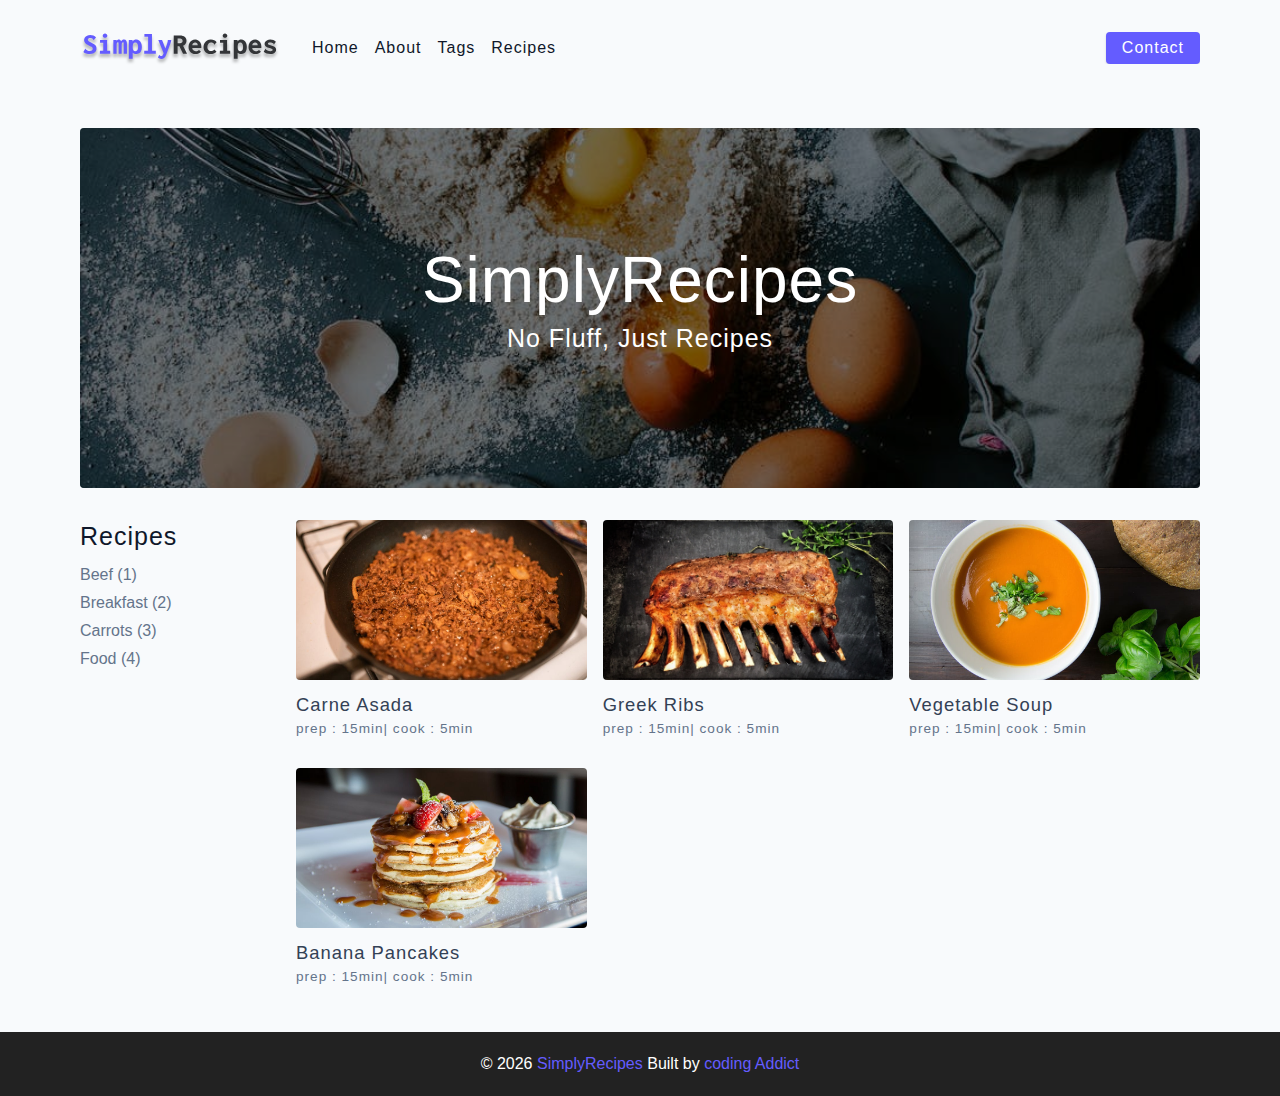
<file: index.html>
<!DOCTYPE html>
<html lang="en">
  <head>
    <meta charset="UTF-8" />
    <meta http-equiv="X-UA-Compatible" content="IE=edge" />
    <meta name="viewport" content="width=device-width, initial-scale=1.0" />
    <title>Simply Recipes || Starter</title>
    <!-- favicon -->
    <link rel="shortcut icon" href="./assets/favicon.ico" type="image/x-icon" />
    <!-- normalize -->
    <link rel="stylesheet" href="./css/normalize.css" />
    <!-- font-awesome -->
    <link
      rel="stylesheet"
      href="https://cdnjs.cloudflare.com/ajax/libs/font-awesome/5.14.0/css/all.min.css"
    />
    <!-- main css -->
    <link rel="stylesheet" href="./css/main.css" />
  </head>
  <body>
       <!-- nav  -->
       <nav class="navbar">
        <div class="nav-center">
          <!-- header -->
          <div class="nav-header">
            <a href="index.html" class="nav-logo">
              <img src="./assets/logo.svg" alt="simply recipes" />
            </a>
            <button class="nav-btn btn">
              <i class="fas fa-align-justify"></i>
            </button>
          </div>
          <!-- links -->
          <div class="nav-links">
            <a href="index.html" class="nav-link"> home </a>
            <a href="about.html" class="nav-link"> about </a>
            <a href="tags.html" class="nav-link"> tags </a>
            <a href="recipes.html" class="nav-link"> recipes </a>
            <div class="nav-link contact-link">
              <a href="contact.html" class="btn"> contact </a>
            </div>
          </div>
        </div>
      </nav>
      <!-- end of nav -->
      <!-- main --> 
       <main class="page">
        <!-- header -->
         <header class="hero">
          <div class="hero-container">
          <div class="hero-text">
            <h1>SimplyRecipes</h1>
            <h4>no fluff, just recipes</h4>
            </div>
          </div>
         </header>
         <!-- end of header -->

          <!-- recipes container -->
           <section class="recipes-container">
            <!-- tags container -->
             <div class="tags-container">
              <h4>recipes</h4>
              <div class="tags-list">
                <a href="tag-template.html"> Beef (1)</a>
                <a href="tag-template.html"> Breakfast (2)</a>
                <a href="tag-template.html"> carrots (3)</a>
                <a href="tag-template.html"> food (4)</a>
              </div>
             </div>
             <!-- end of tags container -->

             <!-- recipes list -->
             <div class="recipes-list">
              <!-- single recipe -->
               <a href="single-recipe.html" class="recipe">
                <img
                 src="./assets/recipes/recipe-1.jpeg"
                  alt="food"
                   class="img recipe-img"
                   />
                <h5>carne asada</h5>
                <p>prep : 15min| cook : 5min</p>
               </a>
               <!-- end of single recipe -->
            <!-- single recipe -->
            <a href="single-recipe.html" class="recipe">
              <img
               src="./assets/recipes/recipe-2.jpeg"
                alt="food"
                 class="img recipe-img"
                 />
              <h5>greek ribs</h5>
              <p>prep : 15min| cook : 5min</p>
             </a>
             <!-- end of single recipe -->
              <!-- single recipe -->
            <a href="single-recipe.html" class="recipe">
              <img
               src="./assets/recipes/recipe-3.jpeg"
                alt="food"
                 class="img recipe-img"
                 />
              <h5>vegetable soup</h5>
              <p>prep : 15min| cook : 5min</p>
             </a>
             <!-- end of single recipe -->
              <!-- single recipe -->
            <a href="single-recipe.html" class="recipe">
              <img
               src="./assets/recipes/recipe-4.jpeg"
                alt="food"
                 class="img recipe-img"
                 />
              <h5>banana pancakes</h5>
              <p>prep : 15min| cook : 5min</p>
             </a>
             <!-- end of single recipe -->
              </div>
              <!-- end recipes list -->
               </section>
               <!-- end of recipes container -->
       </main>
       <!-- end of main -->
        <!-- footer -->
         <footer class="page-footer">
          <p>
            &COPY; <span id="date"></span>
            <span class="footer-logo"> SimplyRecipes</span>
            Built by <a href="https://www.johnsmilga.com">coding Addict</a>
          </p>
         </footer>
       <script src="./js/app.js"></script>
  </body>
</html>
</file>
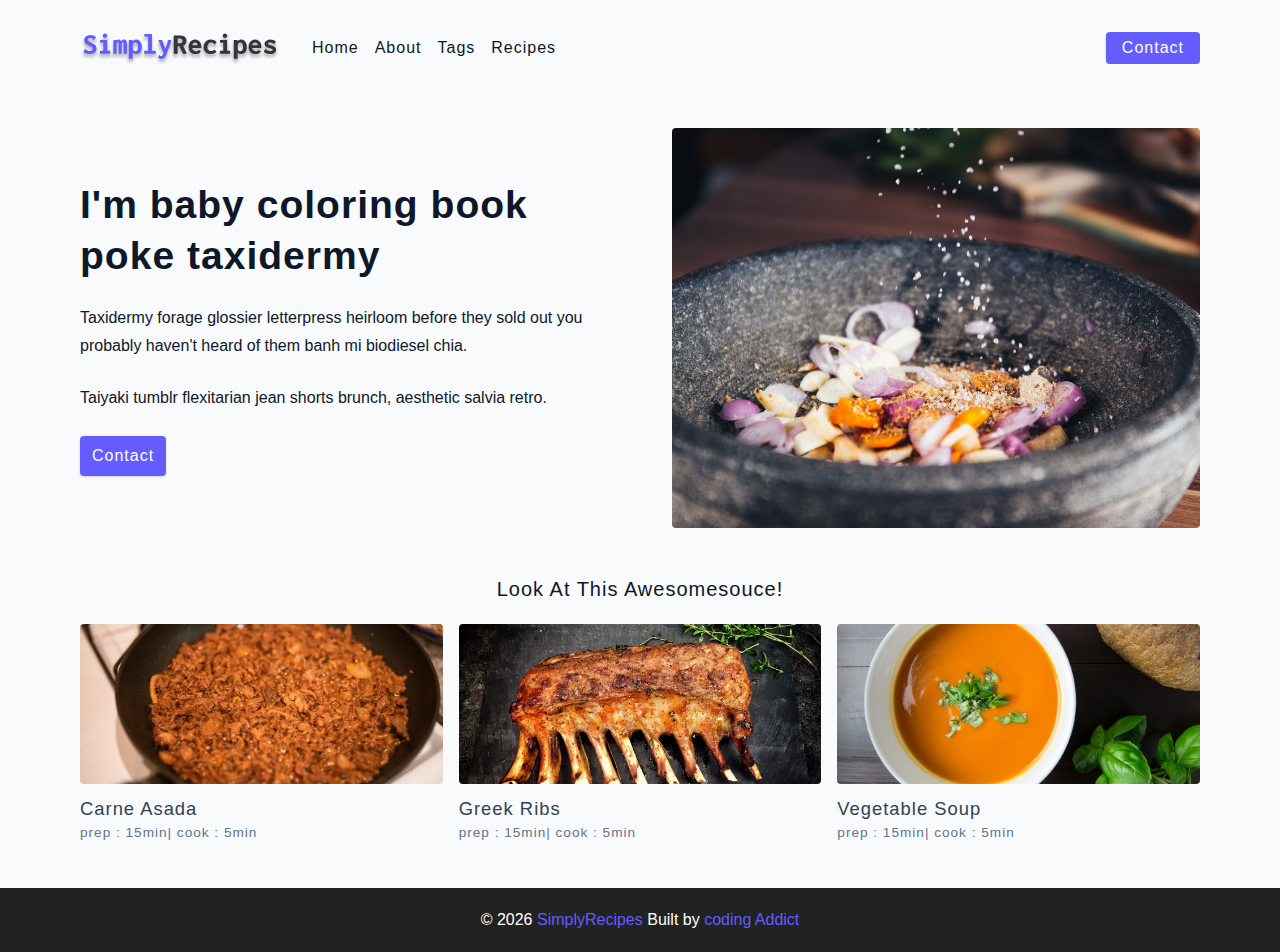
<file: about.html>
<!DOCTYPE html>
<html lang="en">
  <head>
    <meta charset="UTF-8" />
    <meta http-equiv="X-UA-Compatible" content="IE=edge" />
    <meta name="viewport" content="width=device-width, initial-scale=1.0" />
    <title>About</title>
    <!-- favicon -->
    <link rel="shortcut icon" href="./assets/favicon.ico" type="image/x-icon" />
    <!-- normalize -->
    <link rel="stylesheet" href="./css/normalize.css" />
    <!-- font-awesome -->
    <link
      rel="stylesheet"
      href="https://cdnjs.cloudflare.com/ajax/libs/font-awesome/5.14.0/css/all.min.css"
    />
    <!-- main css -->
    <link rel="stylesheet" href="./css/main.css" />
  </head>
  <body>
   <!-- nav  -->
   <nav class="navbar">
    <div class="nav-center">
      <!-- header -->
      <div class="nav-header">
        <a href="index.html" class="nav-logo">
          <img src="./assets/logo.svg" alt="simply recipes" />
        </a>
        <button class="nav-btn btn">
          <i class="fas fa-align-justify"></i>
        </button>
      </div>
      <!-- links -->
      <div class="nav-links">
        <a href="index.html" class="nav-link"> home </a>
        <a href="about.html" class="nav-link"> about </a>
        <a href="tags.html" class="nav-link"> tags </a>
        <a href="recipes.html" class="nav-link"> recipes </a>
        <div class="nav-link contact-link">
          <a href="contact.html" class="btn"> contact </a>
        </div>
      </div>
    </div>
  </nav>
  <!-- end of nav -->
  <!-- main --> 
   <main class="page">
    <section class="about-page">
      <article>
        <h2>I'm baby coloring book poke taxidermy</h2>
        <p>
          Taxidermy forage glossier letterpress heirloom before they sold out
          you probably haven't heard of them banh mi biodiesel chia.
        </p>
         <p>
          Taiyaki tumblr flexitarian jean shorts brunch, aesthetic salvia
          retro.
        </p>
          <a href="contact.html" class="btn"> contact </a> 
      </article>
      <img
       src="./assets/about.jpeg"
        alt="pouring salt"
         class="img about-img"
         />
    </section>
    <section class="featured-recipes">
    <h5 class="featured-title">Look At this Awesomesouce!</h5>
    <!-- recipes list -->
    <div class="recipes-list">
      <!-- single recipe -->
       <a href="single-recipe.html" class="recipe">
        <img
         src="./assets/recipes/recipe-1.jpeg"
          alt="food"
           class="img recipe-img"
           />
        <h5>carne asada</h5>
        <p>prep : 15min| cook : 5min</p>
       </a>
       <!-- end of single recipe -->
    <!-- single recipe -->
    <a href="single-recipe.html" class="recipe">
      <img
       src="./assets/recipes/recipe-2.jpeg"
        alt="food"
         class="img recipe-img"
         />
      <h5>greek ribs</h5>
      <p>prep : 15min| cook : 5min</p>
     </a>
     <!-- end of single recipe -->
      <!-- single recipe -->
    <a href="single-recipe.html" class="recipe">
      <img
       src="./assets/recipes/recipe-3.jpeg"
        alt="food"
         class="img recipe-img"
         />
      <h5>vegetable soup</h5>
      <p>prep : 15min| cook : 5min</p>
     </a>
     <!-- end of single recipe -->
      </div>
      <!-- end recipes list -->
    </section>
   </main>
   <!-- end of main -->
    <!-- footer -->
     <footer class="page-footer">
      <p>
        &COPY; <span id="date"></span>
        <span class="footer-logo"> SimplyRecipes</span>
        Built by <a href="https://www.johnsmilga.com">coding Addict</a>
      </p>
     </footer>
   <script src="./js/app.js"></script>
</body>
</html>
</file>
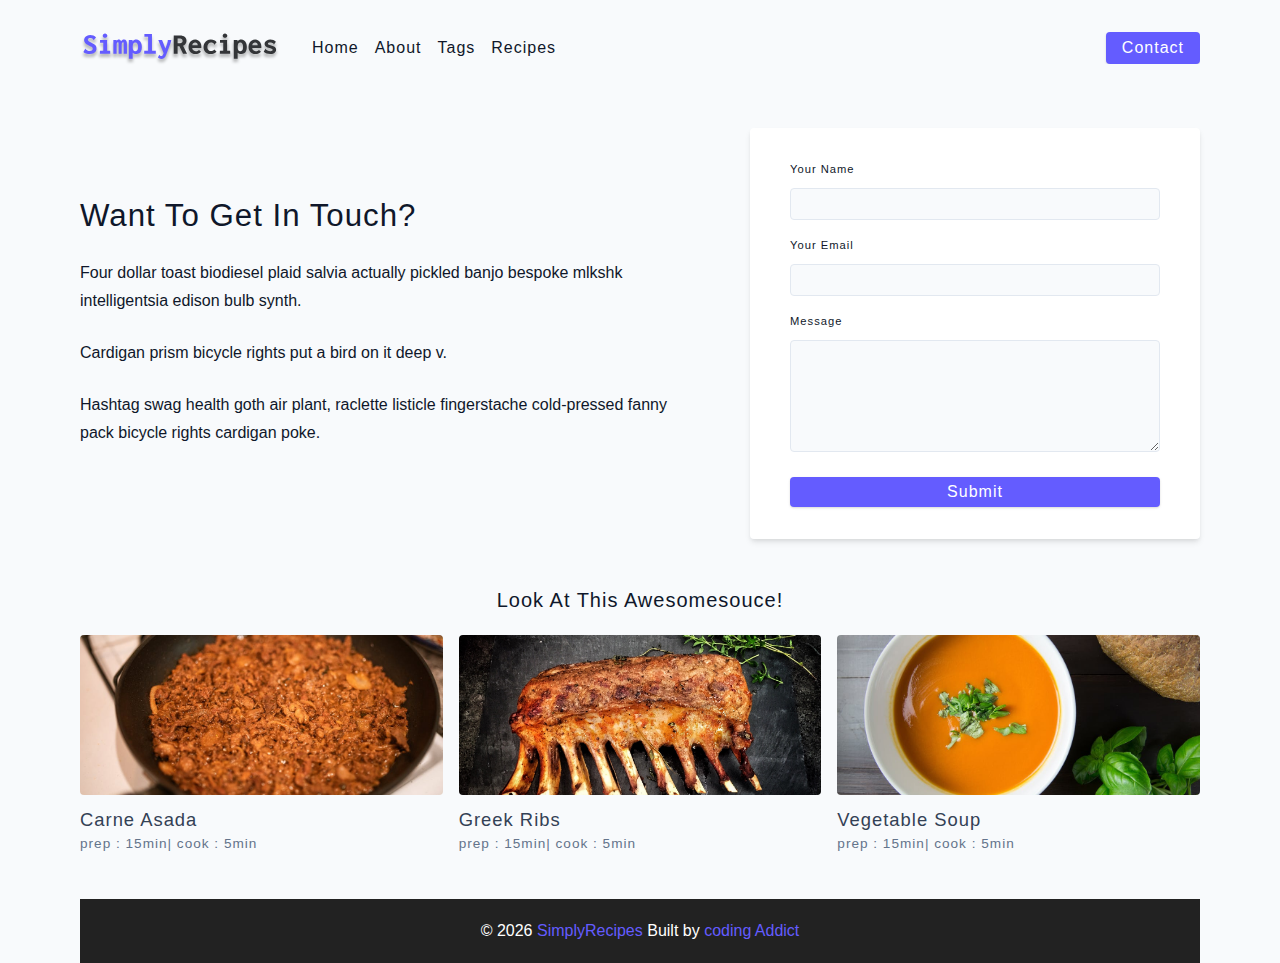
<file: contact.html>
<!DOCTYPE html>
<html lang="en">
  <head>
    <meta charset="UTF-8" />
    <meta http-equiv="X-UA-Compatible" content="IE=edge" />
    <meta name="viewport" content="width=device-width, initial-scale=1.0" />
    <title>Contact</title>
    <!-- favicon -->
    <link rel="shortcut icon" href="./assets/favicon.ico" type="image/x-icon" />
    <!-- normalize -->
    <link rel="stylesheet" href="./css/normalize.css" />
    <!-- font-awesome -->
    <link
      rel="stylesheet"
      href="https://cdnjs.cloudflare.com/ajax/libs/font-awesome/5.14.0/css/all.min.css"
    />
    <!-- main css -->
    <link rel="stylesheet" href="./css/main.css" />
  </head>
  <body>
   <!-- nav  -->
   <nav class="navbar">
    <div class="nav-center">
      <!-- header -->
      <div class="nav-header">
        <a href="index.html" class="nav-logo">
          <img src="./assets/logo.svg" alt="simply recipes" />
        </a>
        <button class="nav-btn btn">
          <i class="fas fa-align-justify"></i>
        </button>
      </div>
      <!-- links -->
      <div class="nav-links">
        <a href="index.html" class="nav-link"> home </a>
        <a href="about.html" class="nav-link"> about </a>
        <a href="tags.html" class="nav-link"> tags </a>
        <a href="recipes.html" class="nav-link"> recipes </a>
        <div class="nav-link contact-link">
          <a href="contact.html" class="btn"> contact </a>
        </div>
      </div>
    </div>
  </nav>
  <!-- end of nav -->
  <!-- main --> 
   <main class="page">
   <section class="contact-container">
    <article class="contact-info">
      <h3>Want To Get In Touch?</h3>
      <p>
        Four dollar toast biodiesel plaid salvia actually pickled banjo
        bespoke mlkshk intelligentsia edison bulb synth.
      </p>
      <p>Cardigan prism bicycle rights put a bird on it deep v.</p>
      <p>
        Hashtag swag health goth air plant, raclette listicle fingerstache
        cold-pressed fanny pack bicycle rights cardigan poke.
      </p> 
    </article>
    <article>
      <form class="form contact-form">
        <!-- single form row -->
        <div class="form-row">
          <label form="name" class="form-label">your name</label>
          <input type="text" name="name" id="name" class="form-input" />
        </div>
        <!-- end of single form row -->
         <!-- single form row -->
        <div class="form-row">
          <label form="email" class="form-label">your email</label>
          <input type="text" name="email" id="email" class="form-input" />
        </div>
        <!-- end of single form row -->
         <div class="form-row">
          <label for="message" class="form-label">message</label>
          <textarea
           name="message"
            id="message"
             class="form-textarea"
             ></textarea>
         </div>
         <button type="submit" class="btn btn-block">submit</button>
      </form>
    </article>
   </section>
   <section class="featured-recipes"></section>
    <h5 class="featured-title">Look At this Awesomesouce!</h5>
    <!-- recipes list -->
    <div class="recipes-list">
      <!-- single recipe -->
       <a href="single-recipe.html" class="recipe">
        <img
         src="./assets/recipes/recipe-1.jpeg"
          alt="food"
           class="img recipe-img"
           />
        <h5>carne asada</h5>
        <p>prep : 15min| cook : 5min</p>
       </a>
       <!-- end of single recipe -->
    <!-- single recipe -->
    <a href="single-recipe.html" class="recipe">
      <img
       src="./assets/recipes/recipe-2.jpeg"
        alt="food"
         class="img recipe-img"
         />
      <h5>greek ribs</h5>
      <p>prep : 15min| cook : 5min</p>
     </a>
     <!-- end of single recipe -->
      <!-- single recipe -->
    <a href="single-recipe.html" class="recipe">
      <img
       src="./assets/recipes/recipe-3.jpeg"
        alt="food"
         class="img recipe-img"
         />
      <h5>vegetable soup</h5>
      <p>prep : 15min| cook : 5min</p>
     </a>
     <!-- end of single recipe -->
      </div>
      <!-- end recipes list -->
    </section>
   <!-- end of main -->
    <!-- footer -->
     <footer class="page-footer">
      <p>
        &COPY; <span id="date"></span>
        <span class="footer-logo"> SimplyRecipes</span>
        Built by <a href="https://www.johnsmilga.com">coding Addict</a>
      </p>
     </footer>
   <script src="./js/app.js"></script>
</body>
</html>
</file>
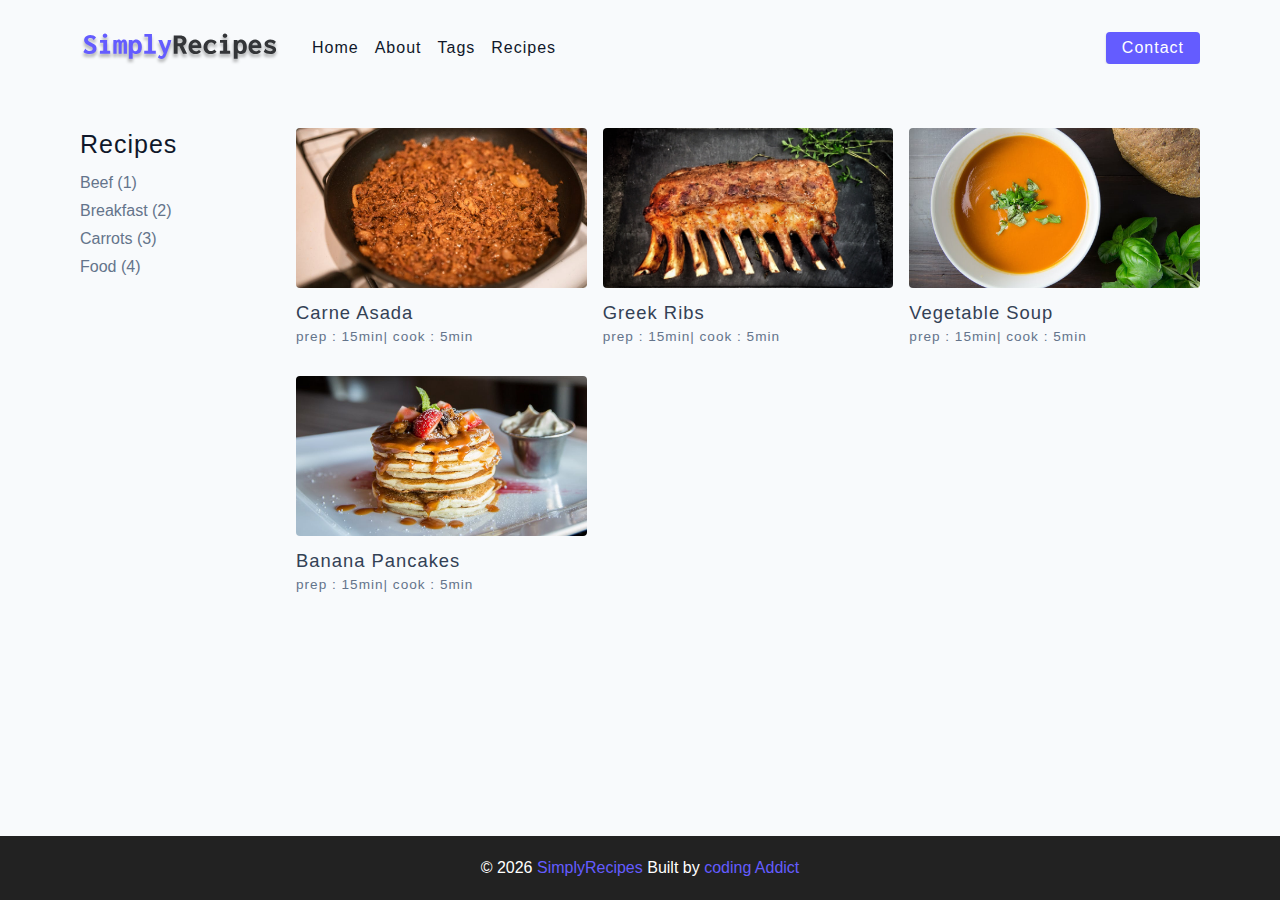
<file: recipes.html>
<!DOCTYPE html>
<html lang="en">
  <head>
    <meta charset="UTF-8" />
    <meta http-equiv="X-UA-Compatible" content="IE=edge" />
    <meta name="viewport" content="width=device-width, initial-scale=1.0" />
    <title>Recipes</title>
    <!-- favicon -->
    <link rel="shortcut icon" href="./assets/favicon.ico" type="image/x-icon" />
    <!-- normalize -->
    <link rel="stylesheet" href="./css/normalize.css" />
    <!-- font-awesome -->
    <link
      rel="stylesheet"
      href="https://cdnjs.cloudflare.com/ajax/libs/font-awesome/5.14.0/css/all.min.css"
    />
    <!-- main css -->
    <link rel="stylesheet" href="./css/main.css" />
  </head>
  <body>
   <!-- nav  -->
   <nav class="navbar">
    <div class="nav-center">
      <!-- header -->
      <div class="nav-header">
        <a href="index.html" class="nav-logo">
          <img src="./assets/logo.svg" alt="simply recipes" />
        </a>
        <button class="nav-btn btn">
          <i class="fas fa-align-justify"></i>
        </button>
      </div>
      <!-- links -->
      <div class="nav-links">
        <a href="index.html" class="nav-link"> home </a>
        <a href="about.html" class="nav-link"> about </a>
        <a href="tags.html" class="nav-link"> tags </a>
        <a href="recipes.html" class="nav-link"> recipes </a>
        <div class="nav-link contact-link">
          <a href="contact.html" class="btn"> contact </a>
        </div>
      </div>
    </div>
  </nav>
  <!-- end of nav -->
  <!-- main --> 
   <main class="page">
   <!-- recipes container -->
   <section class="recipes-container">
    <!-- tags container -->
     <div class="tags-container">
      <h4>recipes</h4>
      <div class="tags-list">
        <a href="tag-template.html"> Beef (1)</a>
        <a href="tag-template.html"> Breakfast (2)</a>
        <a href="tag-template.html"> carrots (3)</a>
        <a href="tag-template.html"> food (4)</a>
      </div>
     </div>
     <!-- end of tags container -->

     <!-- recipes list -->
     <div class="recipes-list">
      <!-- single recipe -->
       <a href="single-recipe.html" class="recipe">
        <img
         src="./assets/recipes/recipe-1.jpeg"
          alt="food"
           class="img recipe-img"
           />
        <h5>carne asada</h5>
        <p>prep : 15min| cook : 5min</p>
       </a>
       <!-- end of single recipe -->
    <!-- single recipe -->
    <a href="single-recipe.html" class="recipe">
      <img
       src="./assets/recipes/recipe-2.jpeg"
        alt="food"
         class="img recipe-img"
         />
      <h5>greek ribs</h5>
      <p>prep : 15min| cook : 5min</p>
     </a>
     <!-- end of single recipe -->
      <!-- single recipe -->
    <a href="single-recipe.html" class="recipe">
      <img
       src="./assets/recipes/recipe-3.jpeg"
        alt="food"
         class="img recipe-img"
         />
      <h5>vegetable soup</h5>
      <p>prep : 15min| cook : 5min</p>
     </a>
     <!-- end of single recipe -->
      <!-- single recipe -->
    <a href="single-recipe.html" class="recipe">
      <img
       src="./assets/recipes/recipe-4.jpeg"
        alt="food"
         class="img recipe-img"
         />
      <h5>banana pancakes</h5>
      <p>prep : 15min| cook : 5min</p>
     </a>
     <!-- end of single recipe -->
      </div>
      <!-- end recipes  -->
       </section>
       <!-- end of recipes container -->
        </main>
   <!-- end of main -->
    <!-- footer -->
     <footer class="page-footer">
      <p>
        &COPY; <span id="date"></span>
        <span class="footer-logo"> SimplyRecipes</span>
        Built by <a href="https://www.johnsmilga.com">coding Addict</a>
      </p>
     </footer>
   <script src="./js/app.js"></script>
</body>
</html>
</file>
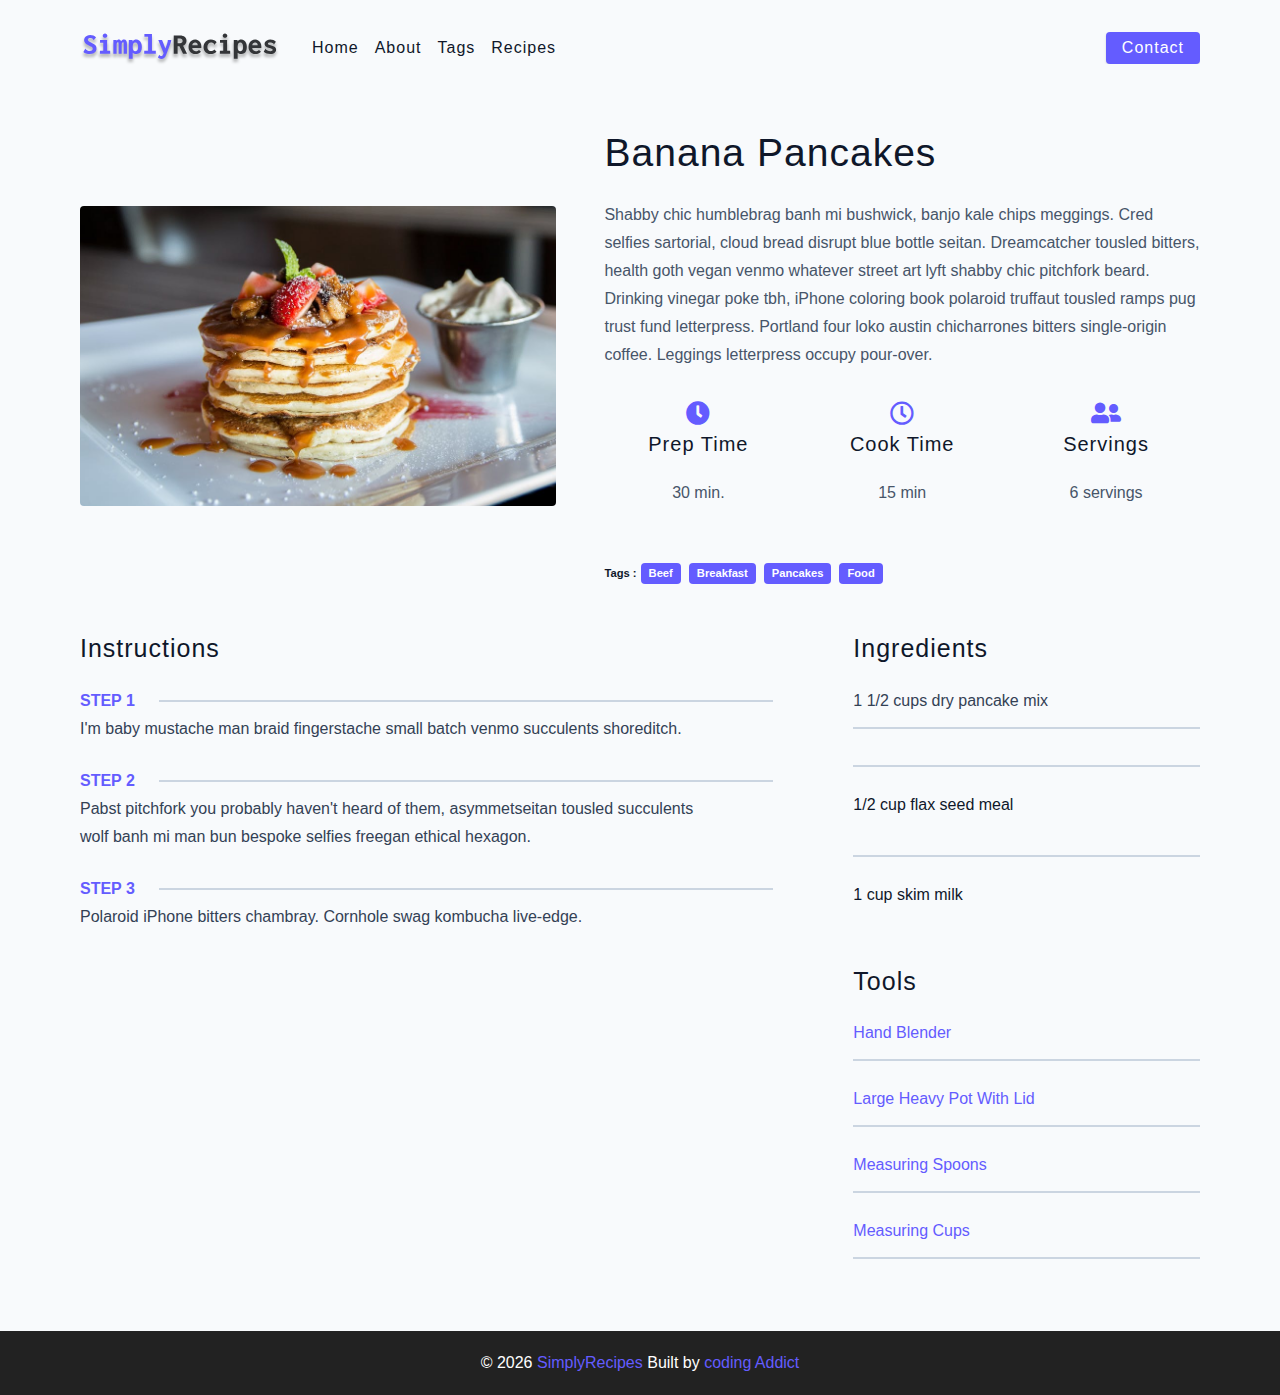
<file: single-recipe.html>
<!DOCTYPE html>
<html lang="en">
  <head>
    <meta charset="UTF-8" />
    <meta http-equiv="X-UA-Compatible" content="IE=edge" />
    <meta name="viewport" content="width=device-width, initial-scale=1.0" />
    <title>Single Recipe</title>
    <!-- favicon -->
    <link rel="shortcut icon" href="./assets/favicon.ico" type="image/x-icon" />
    <!-- normalize -->
    <link rel="stylesheet" href="./css/normalize.css" />
    <!-- font-awesome -->
    <link
      rel="stylesheet"
      href="https://cdnjs.cloudflare.com/ajax/libs/font-awesome/5.14.0/css/all.min.css"
    />
    <!-- main css -->
    <link rel="stylesheet" href="./css/main.css" />
  </head>
  <body>
   <!-- nav  -->
   <nav class="navbar">
    <div class="nav-center">
      <!-- header -->
      <div class="nav-header">
        <a href="index.html" class="nav-logo">
          <img src="./assets/logo.svg" alt="simply recipes" />
        </a>
        <button class="nav-btn btn">
          <i class="fas fa-align-justify"></i>
        </button>
      </div>
      <!-- links -->
      <div class="nav-links">
        <a href="index.html" class="nav-link"> home </a>
        <a href="about.html" class="nav-link"> about </a>
        <a href="tags.html" class="nav-link"> tags </a>
        <a href="recipes.html" class="nav-link"> recipes </a>
        <div class="nav-link contact-link">
          <a href="contact.html" class="btn"> contact </a>
        </div>
      </div>
    </div>
  </nav>
  <!-- end of nav --> 
   <main class="page">
    <div class="recipe-page">
      <selection class="recipe-hero">
        <img src="./assets/recipes/recipe-4.jpeg"
         class="img recipe-hero-img"
          alt="pancakes"
          />
          <article>
            <h2>Banana pancakes</h2>
            <p>
              Shabby chic humblebrag banh mi bushwick, banjo kale chips
              meggings. Cred selfies sartorial, cloud bread disrupt blue bottle
              seitan. Dreamcatcher tousled bitters, health goth vegan venmo
              whatever street art lyft shabby chic pitchfork beard. Drinking
              vinegar poke tbh, iPhone coloring book polaroid truffaut tousled
              ramps pug trust fund letterpress. Portland four loko austin
              chicharrones bitters single-origin coffee. Leggings letterpress
              occupy pour-over. 
            </p>
            <!-- recipe icons -->
             <div class="recipe-icons">
              <!-- single recipe icon -->
              <article>
                <i class="fas fa-clock"></i>
                <h5>prep time</h5>
                <p>30 min.</p>
              </article>
                <!-- single recipe icon -->
                <article>
                  <i class="far fa-clock"></i>
                  <h5>cook time</h5>
                  <p>15 min</p>
                  </article>
                   <!-- single recipe icon -->
               <article>
                <i class="fas fa-user-friends"></i>
                <h5>servings</h5>
                <p>6 servings</p>
                </article>
             </div>
             <!-- recipe tags -->
              <div class="recipe-tags">
                Tags : <a href="tag-template.html">beef</a>
                <a href="tag-template.html">breakfast</a><a href="tag-template.html">pancakes</a><a href="tag-template.html">food</a>
              </div>
          </article>
      </selection>
      <!-- recipe content -->
      <section class="recipe-content">
        <article>
          <h4>instructions</h4>
          <!-- single instruction -->
           <div class="single-instruction">
            <header>
              <p>step 1</p>
              <div></div>
            </header>
            <p>
              I'm baby mustache man braid fingerstache small batch venmo
              succulents shoreditch. 
            </p>
            <!-- single instruction -->
           <div class="single-instruction">
            <header>
              <p>step 2</p>
              <div></div>
            </header>
            <p>
              Pabst pitchfork you probably haven't heard of them, asymmetseitan tousled succulents wolf banh mi man bun bespoke selfies freegan ethical hexagon.
            </p>
            <!-- single instruction -->
           <div class="single-instruction">
            <header>
              <p>step 3</p>
              <div></div>
            </header>
            <p>
              Polaroid iPhone bitters chambray. Cornhole swag kombucha live-edge.
            </p>
           </div>
           <!-- end of single instruction-->  
        </article>
        <article class="second-column">
          <div>
            <h4>ingredients</h4>
            <p class="single-ingredient">
            1 1/2 cups dry pancake mix
            </p>
            <p class="single-ingredient"></p>
            1/2 cup flax seed meal
            </p>
            <p class="single-ingredient"></p>
            1 cup skim milk
            </p>
          </div>
          <div>
            <h4>tools</h4>
            <p class="single-tool">Hand Blender</p>
            <p class="single-tool">Large Heavy Pot With Lid</p>
            <p class="single-tool">Measuring Spoons</p>
            <p class="single-tool">Measuring Cups</p>
          </div>
        </article>
      </section>
    </div>
  </main>
    <!-- footer -->
     <footer class="page-footer">
      <p>
        &COPY; <span id="date"></span>
        <span class="footer-logo"> SimplyRecipes</span>
        Built by <a href="https://www.johnsmilga.com">coding Addict</a>
      </p>
     </footer>
   <script src="./js/app.js"></script>
</body>
</html>
</file>
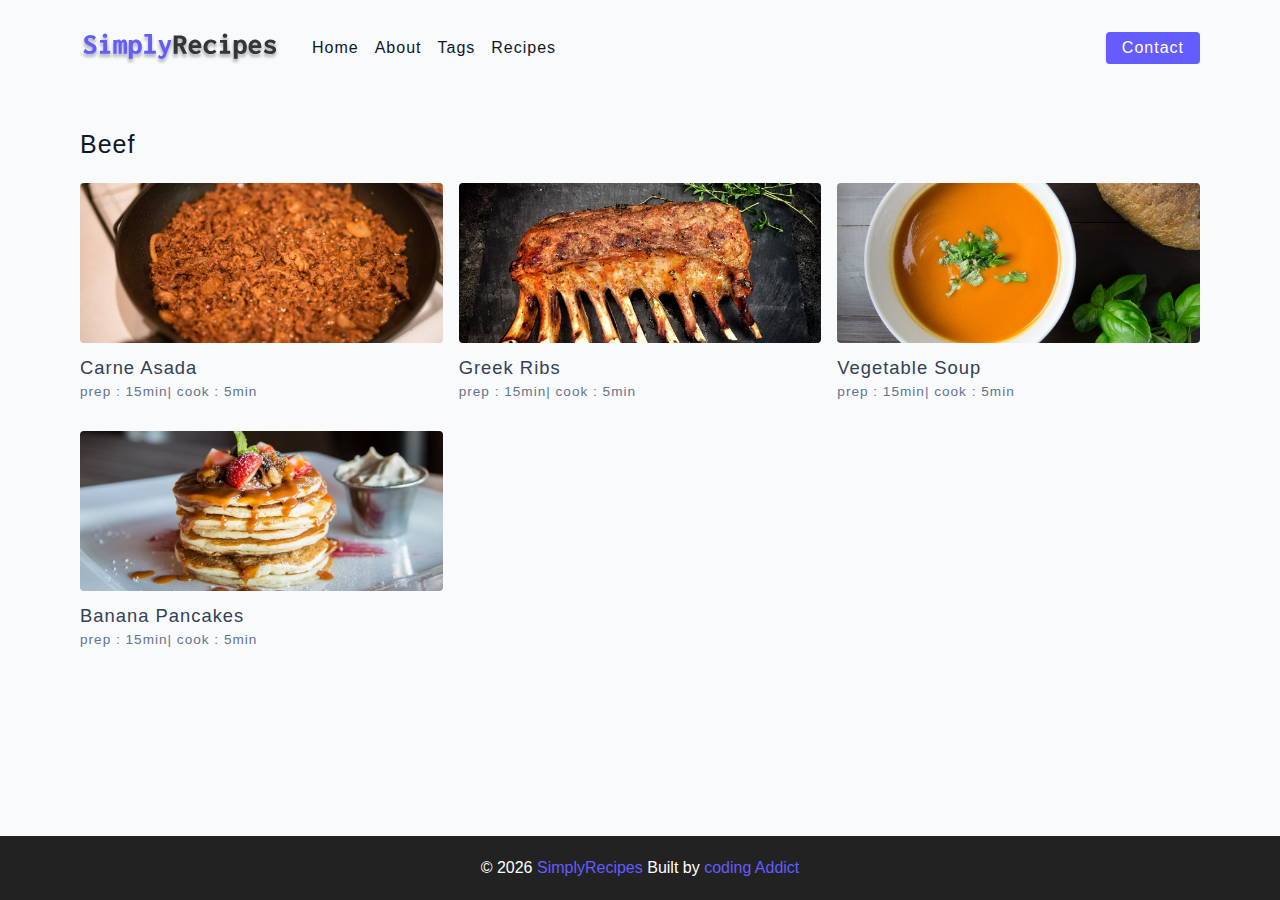
<file: tag-template.html>
<!DOCTYPE html>
<html lang="en">
  <head>
    <meta charset="UTF-8" />
    <meta http-equiv="X-UA-Compatible" content="IE=edge" />
    <meta name="viewport" content="width=device-width, initial-scale=1.0" />
    <title>Beef</title>
    <!-- favicon -->
    <link rel="shortcut icon" href="./assets/favicon.ico" type="image/x-icon" />
    <!-- normalize -->
    <link rel="stylesheet" href="./css/normalize.css" />
    <!-- font-awesome -->
    <link
      rel="stylesheet"
      href="https://cdnjs.cloudflare.com/ajax/libs/font-awesome/5.14.0/css/all.min.css"
    />
    <!-- main css -->
    <link rel="stylesheet" href="./css/main.css" />
  </head>
  <body>
   <!-- nav  -->
   <nav class="navbar">
    <div class="nav-center">
      <!-- header -->
      <div class="nav-header">
        <a href="index.html" class="nav-logo">
          <img src="./assets/logo.svg" alt="simply recipes" />
        </a>
        <button class="nav-btn btn">
          <i class="fas fa-align-justify"></i>
        </button>
      </div>
      <!-- links -->
      <div class="nav-links">
        <a href="index.html" class="nav-link"> home </a>
        <a href="about.html" class="nav-link"> about </a>
        <a href="tags.html" class="nav-link"> tags </a>
        <a href="recipes.html" class="nav-link"> recipes </a>
        <div class="nav-link contact-link">
          <a href="contact.html" class="btn"> contact </a>
        </div>
      </div>
    </div>
  </nav>
  <!-- end of nav -->
  <!-- main --> 
   <main class="page">
    <div>
      <h4>Beef</h4>
     <!-- recipes list -->
     <div class="recipes-list">
      <!-- single recipe -->
       <a href="single-recipe.html" class="recipe">
        <img
         src="./assets/recipes/recipe-1.jpeg"
          alt="food"
           class="img recipe-img"
           />
        <h5>carne asada</h5>
        <p>prep : 15min| cook : 5min</p>
       </a>
       <!-- end of single recipe -->
    <!-- single recipe -->
    <a href="single-recipe.html" class="recipe">
      <img
       src="./assets/recipes/recipe-2.jpeg"
        alt="food"
         class="img recipe-img"
         />
      <h5>greek ribs</h5>
      <p>prep : 15min| cook : 5min</p>
     </a>
     <!-- end of single recipe -->
      <!-- single recipe -->
    <a href="single-recipe.html" class="recipe">
      <img
       src="./assets/recipes/recipe-3.jpeg"
        alt="food"
         class="img recipe-img"
         />
      <h5>vegetable soup</h5>
      <p>prep : 15min| cook : 5min</p>
     </a>
     <!-- end of single recipe -->
      <!-- single recipe -->
    <a href="single-recipe.html" class="recipe">
      <img
       src="./assets/recipes/recipe-4.jpeg"
        alt="food"
         class="img recipe-img"
         />
      <h5>banana pancakes</h5>
      <p>prep : 15min| cook : 5min</p>
     </a>
     <!-- end of single recipe -->
      </div>
      <!-- end recipes  --> 
    </div>
   </main>
   <!-- end of main -->
    <!-- footer -->
     <footer class="page-footer">
      <p>
        &COPY; <span id="date"></span>
        <span class="footer-logo"> SimplyRecipes</span>
        Built by <a href="https://www.johnsmilga.com">coding Addict</a>
      </p>
     </footer>
   <script src="./js/app.js"></script>
</body>
</html>
</file>
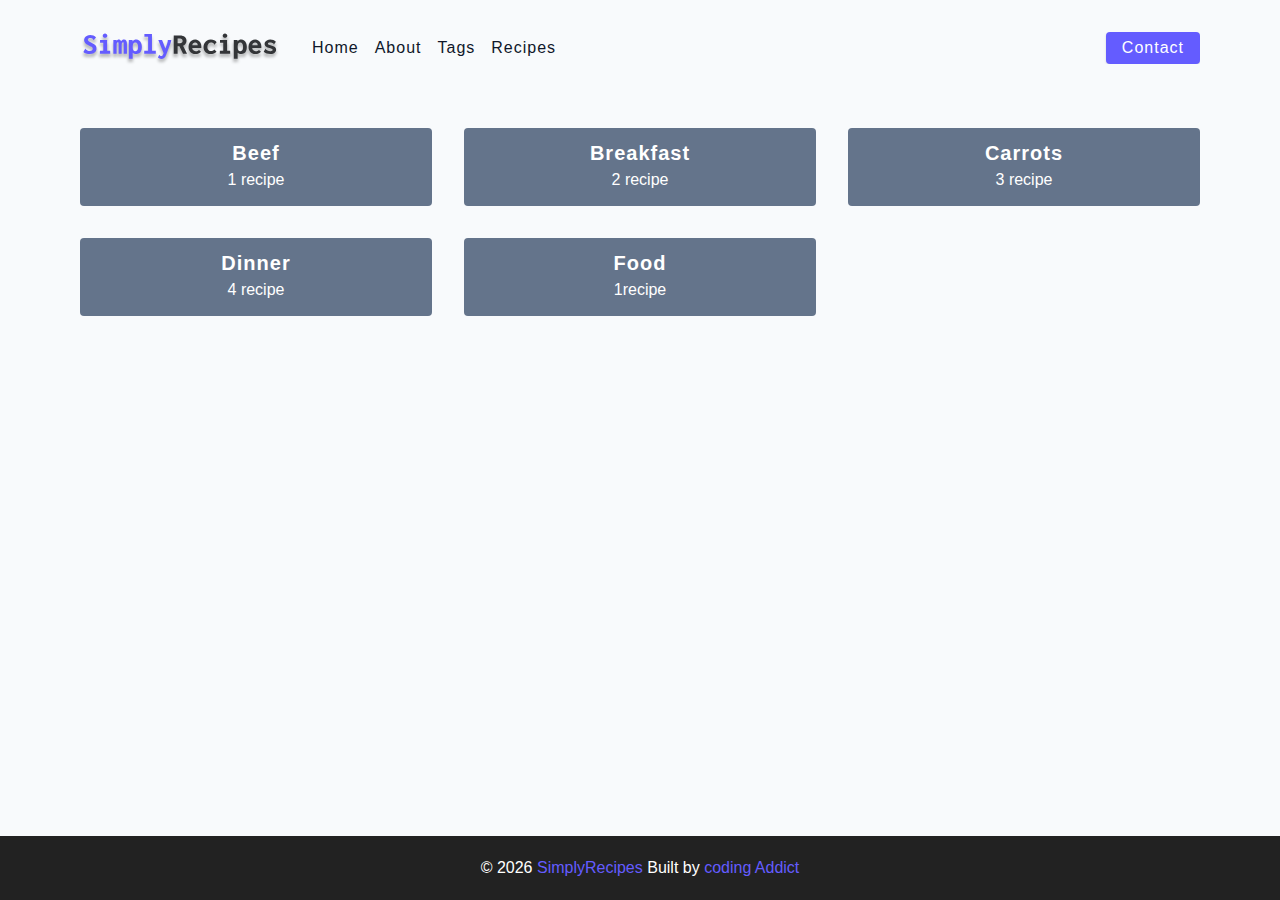
<file: tags.html>
<!DOCTYPE html>
<html lang="en">
  <head>
    <meta charset="UTF-8" />
    <meta http-equiv="X-UA-Compatible" content="IE=edge" />
    <meta name="viewport" content="width=device-width, initial-scale=1.0" />
    <title>Tags</title>
    <!-- favicon -->
    <link rel="shortcut icon" href="./assets/favicon.ico" type="image/x-icon" />
    <!-- normalize -->
    <link rel="stylesheet" href="./css/normalize.css" />
    <!-- font-awesome -->
    <link
      rel="stylesheet"
      href="https://cdnjs.cloudflare.com/ajax/libs/font-awesome/5.14.0/css/all.min.css"
    />
    <!-- main css -->
    <link rel="stylesheet" href="./css/main.css" />
  </head>
  <body>
   <!-- nav  -->
   <nav class="navbar">
    <div class="nav-center">
      <!-- header -->
      <div class="nav-header">
        <a href="index.html" class="nav-logo">
          <img src="./assets/logo.svg" alt="simply recipes" />
        </a>
        <button class="nav-btn btn">
          <i class="fas fa-align-justify"></i>
        </button>
      </div>
      <!-- links -->
      <div class="nav-links">
        <a href="index.html" class="nav-link"> home </a>
        <a href="about.html" class="nav-link"> about </a>
        <a href="tags.html" class="nav-link"> tags </a>
        <a href="recipes.html" class="nav-link"> recipes </a>
        <div class="nav-link contact-link">
          <a href="contact.html" class="btn"> contact </a>
        </div>
      </div>
    </div>
  </nav>
  <!-- end of nav -->
  <!-- main --> 
   <main class="page">
   <section class="tags-wrapper">
    <!-- single tag -->
     <a href="tag-template.html" class="tag">
      <h5>Beef</h5>
      <p>1 recipe</p>
     </a>
     <!-- end of single tag-->
      <!-- single tag -->
     <a href="tag-template.html" class="tag">
      <h5>Breakfast</h5>
      <p>2 recipe</p>
     </a>
     <!-- end of single tag-->
      <!-- single tag -->
     <a href="tag-template.html" class="tag">
      <h5>carrots</h5>
      <p>3 recipe</p>
     </a>
     <!-- end of single tag-->
      <!-- single tag -->
     <a href="tag-template.html" class="tag">
      <h5>dinner</h5>
      <p>4 recipe</p>
     </a>
     <!-- end of single tag-->
      <!-- single tag -->
     <a href="tag-template.html" class="tag">
      <h5>food</h5>
      <p> 1recipe</p>
     </a>
     <!-- end of single tag-->
   </section>
   </main>
   <!-- end of main -->
    <!-- footer -->
     <footer class="page-footer">
      <p>
        &COPY; <span id="date"></span>
        <span class="footer-logo"> SimplyRecipes</span>
        Built by <a href="https://www.johnsmilga.com">coding Addict</a>
      </p>
     </footer>
   <script src="./js/app.js"></script>
</body>
</html>
</file>
<file: css/main.css>
*,
::after,
::before {
  box-sizing: border-box;
}
/* fonts */

@import url('https://fonts.googleapis.com/css2?family=Roboto:wght@400;500;600&family=Montserrat&display=swap');
html {
  font-size: 100%;
} /*16px*/

:root {
  /* colors */
  --primary-100: #e2e0ff;
  --primary-200: #c1beff;
  --primary-300: #a29dff;
  --primary-400: #837dff;
  --primary-500: #645cff;
  --primary-600: #504acc;
  --primary-700: #3c3799;
  --primary-800: #282566;
  --primary-900: #141233;

  /* grey */
  --grey-50: #f8fafc;
  --grey-100: #f1f5f9;
  --grey-200: #e2e8f0;
  --grey-300: #cbd5e1;
  --grey-400: #94a3b8;
  --grey-500: #64748b;
  --grey-600: #475569;
  --grey-700: #334155;
  --grey-800: #1e293b;
  --grey-900: #0f172a;
  /* rest of the colors */
  --black: #222;
  --white: #fff;
  --red-light: #f8d7da;
  --red-dark: #842029;
  --green-light: #d1e7dd;
  --green-dark: #0f5132;

  /* fonts  */
  --headingFont: 'Roboto', sans-serif;
  --bodyFont: 'Nunito', sans-serif;
  --smallText: 0.7em;
  /* rest of the vars */
  --backgroundColor: var(--grey-50);
  --textColor: var(--grey-900);
  --borderRadius: 0.25rem;
  --letterSpacing: 1px;
  --transition: 0.3s ease-in-out all;
  --max-width: 1120px;
  --fixed-width: 600px;

  /* box shadow*/
  --shadow-1: 0 1px 3px 0 rgba(0, 0, 0, 0.1), 0 1px 2px 0 rgba(0, 0, 0, 0.06);
  --shadow-2: 0 4px 6px -1px rgba(0, 0, 0, 0.1),
    0 2px 4px -1px rgba(0, 0, 0, 0.06);
  --shadow-3: 0 10px 15px -3px rgba(0, 0, 0, 0.1),
    0 4px 6px -2px rgba(0, 0, 0, 0.05);
  --shadow-4: 0 20px 25px -5px rgba(0, 0, 0, 0.1),
    0 10px 10px -5px rgba(0, 0, 0, 0.04);
}

body {
  background: var(--backgroundColor);
  font-family: var(--bodyFont);
  font-weight: 400;
  line-height: 1.75;
  color: var(--textColor);
}

p {
  margin-top: 0;
  margin-bottom: 1.5rem;
  max-width: 40em;
}

h1,
h2,
h3,
h4,
h5 {
  margin: 0;
  margin-bottom: 1.38rem;
  font-family: var(--headingFont);
  font-weight: 400;
  line-height: 1.3;
  text-transform: capitalize;
  letter-spacing: var(--letterSpacing);
}

h1 {
  margin-top: 0;
  font-size: 3.052rem;
}

h2 {
  font-size: 2.441rem;
}

h3 {
  font-size: 1.953rem;
}

h4 {
  font-size: 1.563rem;
}

h5 {
  font-size: 1.25rem;
}

small,
.text-small {
  font-size: var(--smallText);
}

a {
  text-decoration: none;
}
ul {
  list-style-type: none;
  padding: 0;
}

.img {
  width: 100%;
  display: block;
  object-fit: cover;
}
/* buttons */

.btn {
  cursor: pointer;
  color: var(--white);
  background: var(--primary-500);
  border: transparent;
  border-radius: var(--borderRadius);
  letter-spacing: var(--letterSpacing);
  padding: 0.375rem 0.75rem;
  box-shadow: var(--shadow-1);
  transition: var(--transtion);
  text-transform: capitalize;
  display: inline-block;
}
.btn:hover {
  background: var(--primary-700);
  box-shadow: var(--shadow-3);
}
.btn-hipster {
  color: var(--primary-500);
  background: var(--primary-200);
}
.btn-hipster:hover {
  color: var(--primary-200);
  background: var(--primary-700);
}
.btn-block {
  width: 100%;
}

/* alerts */
.alert {
  padding: 0.375rem 0.75rem;
  margin-bottom: 1rem;
  border-color: transparent;
  border-radius: var(--borderRadius);
}

.alert-danger {
  color: var(--red-dark);
  background: var(--red-light);
}
.alert-success {
  color: var(--green-dark);
  background: var(--green-light);
}
/* form */

.form {
  width: 90vw;
  max-width: var(--fixed-width);
  background: var(--white);
  border-radius: var(--borderRadius);
  box-shadow: var(--shadow-2);
  padding: 2rem 2.5rem;
  margin: 3rem auto;
}
.form-label {
  display: block;
  font-size: var(--smallText);
  margin-bottom: 0.5rem;
  text-transform: capitalize;
  letter-spacing: var(--letterSpacing);
}
.form-input,
.form-textarea {
  width: 100%;
  padding: 0.375rem 0.75rem;
  border-radius: var(--borderRadius);
  background: var(--backgroundColor);
  border: 1px solid var(--grey-200);
}

.form-row {
  margin-bottom: 1rem;
}

.form-textarea {
  height: 7rem;
}
::placeholder {
  font-family: inherit;
  color: var(--grey-400);
}
.form-alert {
  color: var(--red-dark);
  letter-spacing: var(--letterSpacing);
  text-transform: capitalize;
}
/* alert */

@keyframes spinner {
  to {
    transform: rotate(360deg);
  }
}

.loading {
  width: 6rem;
  height: 6rem;
  border: 5px solid var(--grey-400);
  border-radius: 50%;
  border-top-color: var(--primary-500);
  animation: spinner 0.6s linear infinite;
}
.loading {
  margin: 0 auto;
}
/* title */

.title {
  text-align: center;
}

.title-underline {
  background: var(--primary-500);
  width: 7rem;
  height: 0.25rem;
  margin: 0 auto;
  margin-top: -1rem;
}

/*
=============== 
Navbar
===============
*/

.navbar{
  display: flex;
  justify-content: center;
  align-items: center;
  /* background-color: blue; */
}
.nav-center{
  width: 90vw;
  max-width: var(--max-width);
  /* background-color: red; */
}

.nav-header{
  height: 6rem;
  display: flex;
  justify-content: space-between;
  align-items: center;
}
.nav-logo {
  display: flex;
  align-items: center;
}
.nav-header img {
  width: 200px;
}

.nav-btn {
  padding: 0.15rem 0.75rem;
}
.nav-btn i {
  font-size: 1.25rem;
}

.nav-links {
  display: flex;
  flex-direction: column;
  /* todo */
  height: 0;
  overflow: hidden;
  transition: var(--transition);
}
.show-links {
height: 310px;
}
.nav-link {
  display: block;
  text-align: center;
  text-transform: capitalize;
  color: var(--grey-900);
  letter-spacing: var(--letterSpacing);
  padding: 1rem 0;
  border-top: 1px solid var(--grey-500);
  transition: var(--transition);
}
.nav-link:hover {
  color: var(--primary-500);
}
.contact-link a {
  padding: 0.15rem 1rem;
}

@media screen and (min-width: 992px) {
.nav-btn {
  display: none;
}
.navbar {
  height: 6rem;
}
.nav-center {
  display: flex;
  align-items: center;
}
.nav-header {
  height: auto;
  margin-right: 2rem;
}
.nav-links {
 height: auto;
 flex-direction: row;
 align-items: center;
 width: 100%;
 /* background-color: red; */
}
.nav-link {
  padding: 0;
  border-top: none;
  margin-right: 1rem;
  font-size: 1rem;
}
.contact-link {
  margin-left: auto;
  margin-right: 0;
}
}
/*
=============== 
Page
===============
*/
.page {
  /* background: red; */
  width: 90vw;
  max-width: var(--max-width);
  margin: 0 auto;
  padding-top: 2rem;
  min-height: calc(100vh - (6rem + 4rem));
}
/*
=============== 
footer
===============
*/
.page-footer {
  height: 4rem;
  background: var(--black);
  color: var(--white);
  display: flex;
  align-items: center;
  justify-content: center;
}
.page-footer p {
  margin-bottom: 0;
}
.footer-logo,
.page-footer a {
  color: var(--primary-500);
}
/*
=============== 
Hero
===============
*/

.hero {
  height: 40vh;
  background: url('../assets/main.jpeg') center/cover no-repeat;
  margin-bottom: 2rem;
  border-radius: var(--borderRadius);
  position: relative;
}
.hero-container {
  position: absolute;
  width: 100%;
  height: 100%;
  top: 0;
  left: 0;
  background: rgba(0, 0, 0, 0.4);
  border-radius: var(--borderRadius);
  display: flex;
  align-items: center;
  justify-content: center;
}
.hero-text {
  text-align: center;
  color: var(--white);
}
@media screen and (min-width:768px) {
  .hero-text h1{
    font-size: 4rem;
    margin-bottom: 0;
  }  
}
/*
=============== 
Recipes
===============
*/
.recipes-container {
  display: grid;
  gap: 2rem 1rem;
}
.tags-container {
  order: 1;
  display: flex;
  flex-direction: column;
  padding-bottom: 3rem;
}
.recipes-list {
  display: grid;
  gap: 2rem 1rem;
  padding-bottom: 3rem;
}
.tags-container h4 {
  margin-bottom: 0.5rem;
  font-weight: 500;
}
.tags-list {
  display: grid;
  grid-template-columns: 1fr 1fr 1fr;
}
.tags-list a {
  text-transform: capitalize;
  display: block;
  color: var(--grey-500);
  transition: var(--transition);
}
.tags-list a:hover {
  color: var(--primary-500);
}
.recipe {
  display: block;
}
.recipe-img {
  height: 15rem;
  border-radius: var(--borderRadius);
  margin-bottom: 1rem;
}
.recipe h5 {
  margin-bottom: 0;
  line-height: 1;
  color: var(--grey-700);
}
.recipe p {
  margin-bottom: 0;
  line-height: 1;
  margin-top: 0.5rem;
  color: var(--grey-500);
  letter-spacing: var(--letterSpacing);
}
@media screen and (min-width: 576px) {
.recipes-list {
  grid-template-columns: 1fr 1fr;
}
.recipe-img {
  height: 10rem;
}  
}
@media screen and (min-width: 992px) {
  .recipes-container {
    grid-template-columns: 200px 1fr;
  }
  .recipe p {
    font-size: 0.85rem;
  }
  .tags-container {
    order: 0;
  }
  .tags-list {
    grid-template-columns: 1fr;
  }  
}
@media screen and (min-width: 1200px) { 
  .recipe h5 {
    font-size: 1.15rem;
  }
  .recipes-list {
    grid-template-columns: 1fr 1fr 1fr;
  }
  } 
/*
=============== 
Error
===============
*/
.error-page {
  text-align: center;
  padding-top: 5rem;
}
.error-page h1 {
  font-size: 9rem;
}
/*
=============== 
About
===============
*/
.about-page h2 {
  text-transform: none;
  font-weight: bold;
}
.about-page {
  display: grid;
  gap: 2rem 4rem;
  padding-bottom: 3rem;
}
.about-img {
  border-radius: var(--borderRadius);
  height: 300px;
}

@media screen and (min-width: 992px) {
 .about-page {
  grid-template-columns: 1fr 1fr;
  grid-template-rows: 400px;
  align-items: center;
 }
 .about-img {
  height: 100%;
 } 
}

.featured-title {
  text-align: center;
}

/*
=============== 
Contact page
===============
*/
.contact-form {
  width: 100%;
  margin: 0;
}

.contact-container {
  display: grid;
  gap: 2rem 3rem;
  padding-bottom: 3rem;
}
@media screen and (min-width:992px) {
.contact-container {
  grid-template-columns: 1fr 450px;
  align-items: center;
}  
}

/*
=============== 
tags page
===============
*/

.tags-wrapper {
  display: grid;
  gap: 2rem;
  padding-bottom: 3rem;
}

.tag {
  background: var(--grey-500);
  border-radius: var(--borderRadius);
  text-align: center;
  color: var(--white);
  transition: var(--transition);
  padding: 0.75rem 0;
}
.tag:hover{
  background: var(--primary-500);
}

.tag h5,
.tag p {
  margin-bottom: 0;
}
.tag h5 {
  font-weight: 600;
}

@media screen and (min-width: 576px) {
  .tag-wrapper {
    grid-template-columns: 1fr 1fr;
  }  
  }
  @media screen and (min-width: 992px) {
    .tags-wrapper {
      grid-template-columns:repeat(3, 1fr);
    }  
  }
  /*
=============== 
Single recipe
===============
*/

.recipe-hero {
  display: grid;
  gap: 3rem;
}
.recipe-hero-img {
  height: 300px;
  border-radius: var(--borderRadius);
}

.recipe-hero p {
  color: var(--grey-600);
}
.recipe-icons {
  display: grid;
  grid-template-columns: repeat(3, 1fr);
  gap: 1rem;
  margin: 2rem 0;
  text-align: center;
}
.recipe-icons i {
  font-size: 1.5rem;
  color: var(--primary-500);
}
.recipe-icon h5,
.recipe-icon p {
  margin-bottom: 0;
  font-size: 0.85rem;
}
.recipe-icons p {
  color: var(--grey-600);
}
.recipe-tags {
  display: flex;
  align-items: center;
  flex-wrap: wrap;
  font-size: 0.7em;
  font-weight: 600;
}
.recipe-tags a {
  background-color: var(--primary-500);
  border-radius: var(--borderRadius);
  color: var(--white);
  padding: 0.05rem 0.5rem;
  margin: 0 0.25rem;
  text-transform: capitalize;
}

@media screen and (min-width: 992px) {
 .recipe-hero {
  grid-template-columns: 4fr 5fr;
  align-items: center;
 } 
}

.recipe-content {
  padding: 3rem 0;
  display: grid;
  gap: 2rem 5rem;
}
@media screen and (min-width: 992px) {
  .recipe-content {
    grid-template-columns: 2fr 1fr;
  }
}

.single-instruction header {
  display: grid;
  grid-template-columns: auto 1fr;
  gap: 1.5rem;
  align-items: center;
}
.single-instruction header p {
  text-transform: uppercase;
  font-weight: 600;
  margin-bottom: 0;
  color: var(--primary-500);
}
.single-instruction > p {
  color: var(--grey-700);
}
.single-instruction header div {
  height: 2px;
  background: var(--grey-300);
}

.second-column {
  display: grid;
  row-gap: 2rem;
}
.single-ingredient {
  border-bottom: 2px solid var(--grey-300);
  padding-bottom: 0.75rem;
  color: var(--grey-700);
}
.single-tool {
  border-bottom: 2px solid var(--grey-300);
  padding-bottom: 0.75rem;
  color: var(--primary-500);
  text-transform: capitalize;
}
/*
=============== 
tags page
===============
*/
</file>
